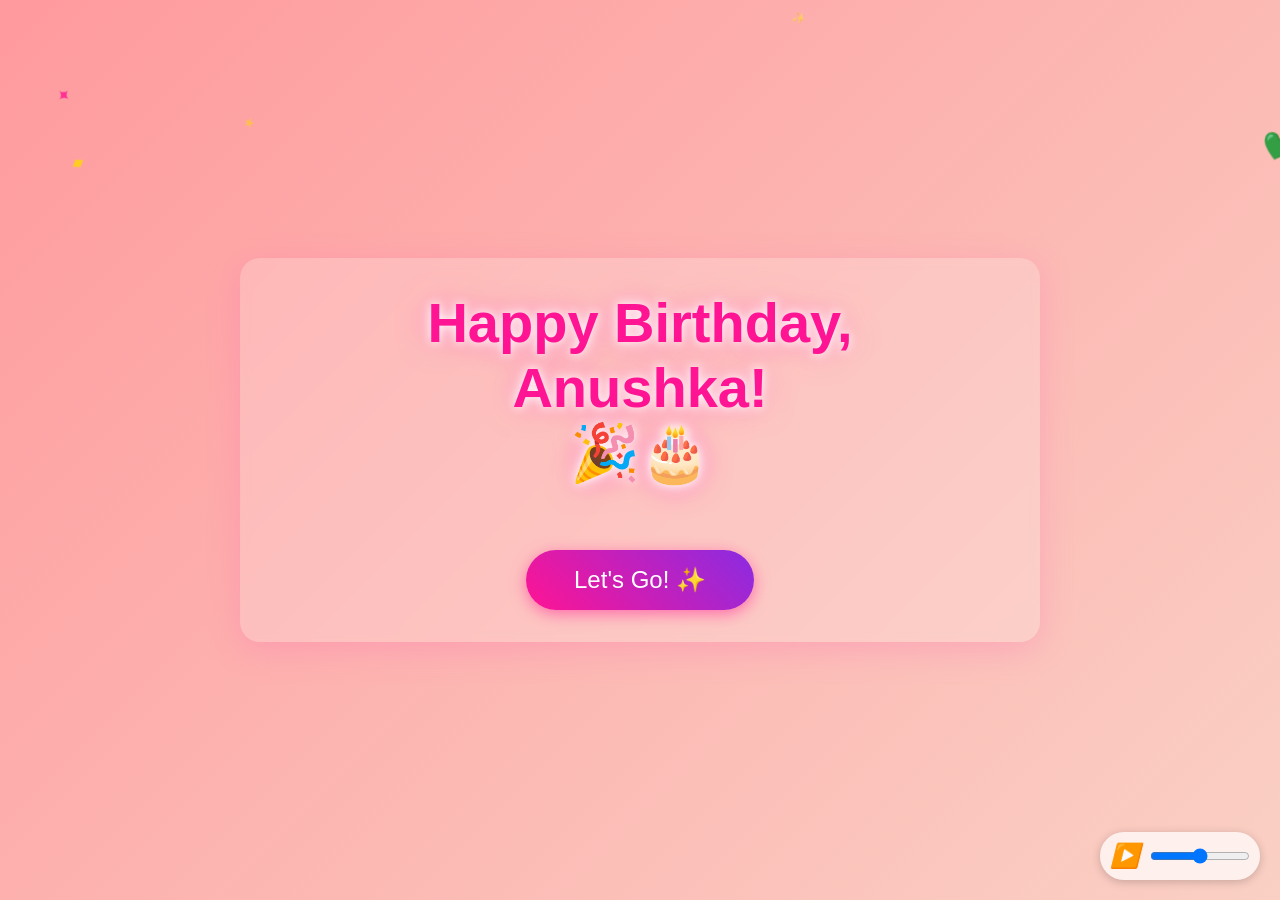
<file: surprise-main/surprise-main/index.html>
<html lang="en"><script src="chrome-extension://eppiocemhmnlbhjplcgkofciiegomcon/content/location/location.js" id="eppiocemhmnlbhjplcgkofciiegomcon"></script><script src="chrome-extension://eppiocemhmnlbhjplcgkofciiegomcon/libs/extend-native-history-api.js"></script><script src="chrome-extension://eppiocemhmnlbhjplcgkofciiegomcon/libs/requests.js"></script><head>
    <meta charset="UTF-8">
    <meta name="viewport" content="width=device-width, initial-scale=1.0">
    <title>Happy Birthday Anushka!</title>
    <style>
        * {
            margin: 0;
            padding: 0;
            box-sizing: border-box;
            font-family: 'Comic Sans MS', cursive, sans-serif;
        }

        body {
            background: linear-gradient(135deg, #ff9a9e 0%, #fad0c4 100%);
            height: 100vh;
            overflow: hidden;
            display: flex;
            flex-direction: column;
            justify-content: center;
            align-items: center;
            position: relative;
        }

        .container {
            text-align: center;
            z-index: 10;
            padding: 2rem;
            max-width: 800px;
            background-color: rgba(255, 255, 255, 0.2);
            border-radius: 20px;
            backdrop-filter: blur(5px);
            box-shadow: 0 8px 32px rgba(255, 105, 180, 0.3);
            transition: all 0.5s ease;
        }

        .container:hover {
            box-shadow: 0 8px 32px rgba(255, 105, 180, 0.5);
        }

        h1 {
            font-size: 3.5rem;
            color: #FF1493;
            text-shadow: 2px 2px 8px rgba(255, 255, 255, 0.8);
            margin-bottom: 1.5rem;
            opacity: 0;
            animation: bounce-in 1.5s forwards 0.5s;
        }

        .subtitle {
            font-size: 1.8rem;
            color: #8A2BE2;
            margin-bottom: 2rem;
            text-shadow: 1px 1px 4px rgba(255, 255, 255, 0.6);
            opacity: 0;
        }

        .next-button {
            padding: 1rem 3rem;
            font-size: 1.5rem;
            background: linear-gradient(45deg, #FF1493, #8A2BE2);
            color: white;
            border: none;
            border-radius: 50px;
            cursor: pointer;
            box-shadow: 0 4px 15px rgba(255, 20, 147, 0.5);
            transition: all 0.3s ease;
            opacity: 0;
            animation: fade-in 1s forwards 3s;
        }

        .next-button:hover {
            transform: scale(1.05) translateY(-5px);
            box-shadow: 0 6px 20px rgba(255, 20, 147, 0.7);
            background: linear-gradient(45deg, #8A2BE2, #FF1493);
        }

        .audio-controls {
            position: fixed;
            bottom: 20px;
            right: 20px;
            background-color: rgba(255, 255, 255, 0.7);
            padding: 10px;
            border-radius: 50px;
            display: flex;
            align-items: center;
            z-index: 100;
            box-shadow: 0 2px 10px rgba(0, 0, 0, 0.2);
        }

        .audio-controls button {
            background: none;
            border: none;
            font-size: 1.5rem;
            cursor: pointer;
            color: #FF1493;
            margin-right: 10px;
            transition: all 0.3s ease;
        }

        .audio-controls button:hover {
            transform: scale(1.2);
            color: #8A2BE2;
        }

        .audio-controls input {
            width: 100px;
        }

        .confetti, .balloon, .heart, .star {
            position: absolute;
            width: 20px;
            height: 20px;
            background-size: contain;
            background-repeat: no-repeat;
            z-index: 1;
            opacity: 0.8;
            pointer-events: none;
        }

        .balloon {
            width: 40px;
            height: 50px;
        }

        .heart {
            width: 25px;
            height: 25px;
        }

        .star {
            width: 15px;
            height: 15px;
        }

        @keyframes float {
            0% {
                transform: translateY(0) rotate(0deg);
            }
            50% {
                transform: translateY(-20px) rotate(10deg);
            }
            100% {
                transform: translateY(0) rotate(0deg);
            }
        }

        @keyframes sway {
            0% {
                transform: translateX(0);
            }
            50% {
                transform: translateX(20px);
            }
            100% {
                transform: translateX(0);
            }
        }

        @keyframes sparkle {
            0%, 100% {
                opacity: 0.4;
            }
            50% {
                opacity: 1;
                filter: drop-shadow(0 0 5px white);
            }
        }

        @keyframes bounce-in {
            0% {
                transform: scale(0);
                opacity: 0;
            }
            60% {
                transform: scale(1.1);
                opacity: 1;
            }
            80% {
                transform: scale(0.9);
                opacity: 1;
            }
            100% {
                transform: scale(1);
                opacity: 1;
            }
        }

        @keyframes fade-in {
            0% {
                opacity: 0;
                transform: translateY(20px);
            }
            100% {
                opacity: 1;
                transform: translateY(0);
            }
        }

        @keyframes typewriter {
            from {
                width: 0;
            }
            to {
                width: 100%;
            }
        }

        .typewriter-container {
            display: inline-block;
            margin: 0 auto;
            position: relative;
            max-width: 100%;
            overflow: hidden;
            height: 2.5rem;
        }

        .typewriter-text {
            position: relative;
            white-space: nowrap;
            overflow: hidden;
            width: 0;
            animation: typewriter 3s steps(50) forwards 1.5s;
        }

        .cursor {
            position: absolute;
            right: -5px;
            width: 3px;
            height: 100%;
            background-color: #8A2BE2;
            animation: blink 0.8s infinite;
        }

        @keyframes blink {
            0%, 100% {
                opacity: 1;
            }
            50% {
                opacity: 0;
            }
        }

        @media (max-width: 768px) {
            h1 {
                font-size: 2.5rem;
            }
            .subtitle {
                font-size: 1.3rem;
            }
            .container {
                width: 90%;
                padding: 1.5rem;
            }
            .next-button {
                padding: 0.8rem 2rem;
                font-size: 1.2rem;
            }
            .audio-controls {
                bottom: 10px;
                right: 10px;
            }
        }
    </style>
<script bis_use="true" type="text/javascript" charset="utf-8" data-bis-config="[&quot;facebook.com/&quot;,&quot;twitter.com/&quot;,&quot;youtube-nocookie.com/embed/&quot;,&quot;//vk.com/&quot;,&quot;//www.vk.com/&quot;,&quot;linkedin.com/&quot;,&quot;//www.linkedin.com/&quot;,&quot;//instagram.com/&quot;,&quot;//www.instagram.com/&quot;,&quot;//www.google.com/recaptcha/api2/&quot;,&quot;//hangouts.google.com/webchat/&quot;,&quot;//www.google.com/calendar/&quot;,&quot;//www.google.com/maps/embed&quot;,&quot;spotify.com/&quot;,&quot;soundcloud.com/&quot;,&quot;//player.vimeo.com/&quot;,&quot;//disqus.com/&quot;,&quot;//tgwidget.com/&quot;,&quot;//js.driftt.com/&quot;,&quot;friends2follow.com&quot;,&quot;/widget&quot;,&quot;login&quot;,&quot;//video.bigmir.net/&quot;,&quot;blogger.com&quot;,&quot;//smartlock.google.com/&quot;,&quot;//keep.google.com/&quot;,&quot;/web.tolstoycomments.com/&quot;,&quot;moz-extension://&quot;,&quot;chrome-extension://&quot;,&quot;/auth/&quot;,&quot;//analytics.google.com/&quot;,&quot;adclarity.com&quot;,&quot;paddle.com/checkout&quot;,&quot;hcaptcha.com&quot;,&quot;recaptcha.net&quot;,&quot;2captcha.com&quot;,&quot;accounts.google.com&quot;,&quot;www.google.com/shopping/customerreviews&quot;,&quot;buy.tinypass.com&quot;,&quot;gstatic.com&quot;,&quot;secureir.ebaystatic.com&quot;,&quot;docs.google.com&quot;,&quot;contacts.google.com&quot;,&quot;github.com&quot;,&quot;mail.google.com&quot;,&quot;chat.google.com&quot;,&quot;audio.xpleer.com&quot;,&quot;keepa.com&quot;,&quot;static.xx.fbcdn.net&quot;,&quot;sas.selleramp.com&quot;,&quot;1plus1.video&quot;,&quot;console.googletagservices.com&quot;,&quot;//lnkd.demdex.net/&quot;,&quot;//radar.cedexis.com/&quot;,&quot;//li.protechts.net/&quot;,&quot;challenges.cloudflare.com/&quot;,&quot;ogs.google.com&quot;]" src="chrome-extension://eppiocemhmnlbhjplcgkofciiegomcon/executors/traffic.js"></script><style type="text/css">
@font-face {
	font-family: 'Atlassian Sans';
	font-style: normal;
	font-weight: 400 653;
	font-display: swap;
	src:
		url('chrome-extension://liecbddmkiiihnedobmlmillhodjkdmb/fonts/AtlassianSans-latin.woff2') format('woff2');
	unicode-range: U+0000-00FF, U+0131, U+0152-0153, U+02BB-02BC, U+02C6, U+02DA, U+02DC, U+0304,
		U+0308, U+0329, U+2000-206F, U+20AC, U+2122, U+2191, U+2193, U+2212, U+2215, U+FEFF, U+FFFD;
}</style></head>
<body bis_register="[base64]" __processed_0f899d02-c977-4ac2-8af0-0af2181c0594__="true" data-new-gr-c-s-check-loaded="14.1235.0" data-gr-ext-installed="">
    <div class="container" bis_skin_checked="1">
        <h1 style="text-shadow: rgb(255, 255, 255) 0px 0px 10px, rgba(255, 255, 255, 0.8) 0px 0px 20px, rgba(255, 20, 147, 0.6) 0px 0px 30px;">Happy Birthday, </br>Anushka! </br>🎉🎂</h1>
        <div class="typewriter-container" bis_skin_checked="1">
            <div class="subtitle typewriter-text" bis_skin_checked="1">
                Hey Bestie! Ready for your special surprise? Click to continue!
                <span class="cursor"></span>
            </div>
        </div>
        <button class="next-button" onclick="goToNextPage()">Let's Go! ✨</button>
    </div>

    <div class="audio-controls" bis_skin_checked="1">
        <button id="play-pause"><i class="play-icon">▶️</i></button>
        <input type="range" id="volume" min="0" max="1" step="0.1" value="0.5">
    </div>

    <audio id="birthday-song" loop="">
        <source src="ye-jo-halka-halka-suroor-hai-320-koshalworldcom_NBAuljod - Copy.mp3" type="audio/mpeg">
        Your browser does not support the audio element.
    </audio>

    <script src="https://cdnjs.cloudflare.com/ajax/libs/gsap/3.11.4/gsap.min.js"></script>
    <script>
        // Play birthday song
        const audio = document.getElementById('birthday-song');
        const playPauseBtn = document.getElementById('play-pause');
        const volumeControl = document.getElementById('volume');
        let isPlaying = false;

        // Set initial volume
        audio.volume = volumeControl.value;

        // Play audio when page loads but wait a bit
        window.addEventListener('load', () => {
            // Check if music was playing on cake page
            const wasPlaying = localStorage.getItem('birthdayMusicPlaying') === 'true';
            const savedTime = parseFloat(localStorage.getItem('birthdayMusicTime')) || 0;
            
            // Set audio to saved time
            if (savedTime > 0) {
                audio.currentTime = savedTime;
            }
            
            // Save current playback time continuously
            function savePlaybackTime() {
                localStorage.setItem('birthdayMusicTime', audio.currentTime);
            }
            
            // Update saved time every second
            setInterval(savePlaybackTime, 1000);
            
            setTimeout(() => {
                if (wasPlaying) {
                    audio.play()
                        .then(() => {
                            isPlaying = true;
                            playPauseBtn.innerHTML = '<i class="play-icon">⏸️</i>';
                            localStorage.setItem('birthdayMusicPlaying', 'true');
                        })
                        .catch(error => {
                            console.log("Audio play failed due to autoplay restrictions:", error);
                            // Try to play again after user interaction
                            document.addEventListener('click', function playOnClick() {
                                audio.currentTime = savedTime;
                                audio.play();
                                document.removeEventListener('click', playOnClick);
                            }, { once: true });
                        });
                }
            }, 1000);
        });

        // Play/Pause button
        playPauseBtn.addEventListener('click', () => {
            if (isPlaying) {
                audio.pause();
                playPauseBtn.innerHTML = '<i class="play-icon">▶️</i>';
                localStorage.setItem('birthdayMusicPlaying', 'false');
            } else {
                audio.play();
                playPauseBtn.innerHTML = '<i class="play-icon">⏸️</i>';
                localStorage.setItem('birthdayMusicPlaying', 'true');
            }
            isPlaying = !isPlaying;
        });

        // Volume control
        volumeControl.addEventListener('input', () => {
            audio.volume = volumeControl.value;
        });

        // Function to go to next page
        function goToNextPage() {
            // Add a bounce effect before navigating
            gsap.to('.next-button', {
                scale: 1.2,
                yoyo: true,
                repeat: 1,
                duration: 0.3,
                onComplete: () => {
                    // Change this URL to your next page
                    window.location.href = "memorylane.html";
                    
                    // For demonstration, we'll just show an alert
                    
                }
            });
        }

        // Create confetti, balloons, hearts, and stars
        function createFloatingElements() {
            const colors = ['#FF1493', '#8A2BE2', '#FFD700', '#FF4500', '#00BFFF', '#32CD32'];
            const elements = ['confetti', 'balloon', 'heart', 'star'];
            const confettiShapes = ['▲', '■', '●', '★', '♥', '♦', '✦', '✧'];
            
            for (let i = 0; i < 100; i++) {
                setTimeout(() => {
                    const element = document.createElement('div');
                    
                    // Randomly pick an element type
                    const elementType = elements[Math.floor(Math.random() * elements.length)];
                    element.className = elementType;
                    
                    // Set random position
                    element.style.left = Math.random() * 100 + 'vw';
                    element.style.top = -30 + 'px';
                    
                    // Set random color
                    const color = colors[Math.floor(Math.random() * colors.length)];
                    
                    // Different styling based on element type
                    if (elementType === 'confetti') {
                        const shape = confettiShapes[Math.floor(Math.random() * confettiShapes.length)];
                        element.innerHTML = shape;
                        element.style.color = color;
                        element.style.fontSize = (Math.random() * 20 + 10) + 'px';
                        element.style.transform = `rotate(${Math.random() * 360}deg)`;
                    } else if (elementType === 'balloon') {
                        element.innerHTML = '🎈';
                        element.style.fontSize = (Math.random() * 30 + 20) + 'px';
                        element.style.filter = `hue-rotate(${Math.random() * 360}deg)`;
                    } else if (elementType === 'heart') {
                        element.innerHTML = '❤️';
                        element.style.fontSize = (Math.random() * 20 + 10) + 'px';
                        element.style.filter = `hue-rotate(${Math.random() * 360}deg)`;
                    } else if (elementType === 'star') {
                        element.innerHTML = '✨';
                        element.style.fontSize = (Math.random() * 15 + 10) + 'px';
                    }
                    
                    // Add to body
                    document.body.appendChild(element);
                    
                    // Animate with GSAP
                    gsap.to(element, {
                        y: window.innerHeight + 100,
                        x: '+=' + (Math.random() * 200 - 100),
                        rotation: Math.random() * 360,
                        duration: Math.random() * 10 + 5,
                        ease: "power1.out",
                        onComplete: () => {
                            document.body.removeChild(element);
                        }
                    });
                    
                    // Add some sparkle animation
                    if (Math.random() > 0.7) {
                        gsap.to(element, {
                            opacity: 0.5,
                            yoyo: true,
                            repeat: -1,
                            duration: 0.5,
                            ease: "sine.inOut"
                        });
                    }
                    
                }, i * 200); // Staggered start times
            }
        }

        // Start floating elements on load
        window.addEventListener('load', createFloatingElements);
        
        // Create new elements periodically
        setInterval(createFloatingElements, 5000);
        
        // Add a subtle sparkle effect to the heading
        gsap.to('h1', {
            textShadow: "0 0 10px rgba(255, 255, 255, 1), 0 0 20px rgba(255, 255, 255, 0.8), 0 0 30px rgba(255, 20, 147, 0.6)",
            repeat: -1,
            yoyo: true,
            duration: 2
        });
        
        // Responsive adjustments
        function handleResize() {
            // Add responsive adjustments if needed
        }
        
        window.addEventListener('resize', handleResize);
        handleResize();
    </script>
</body></html>
</file>
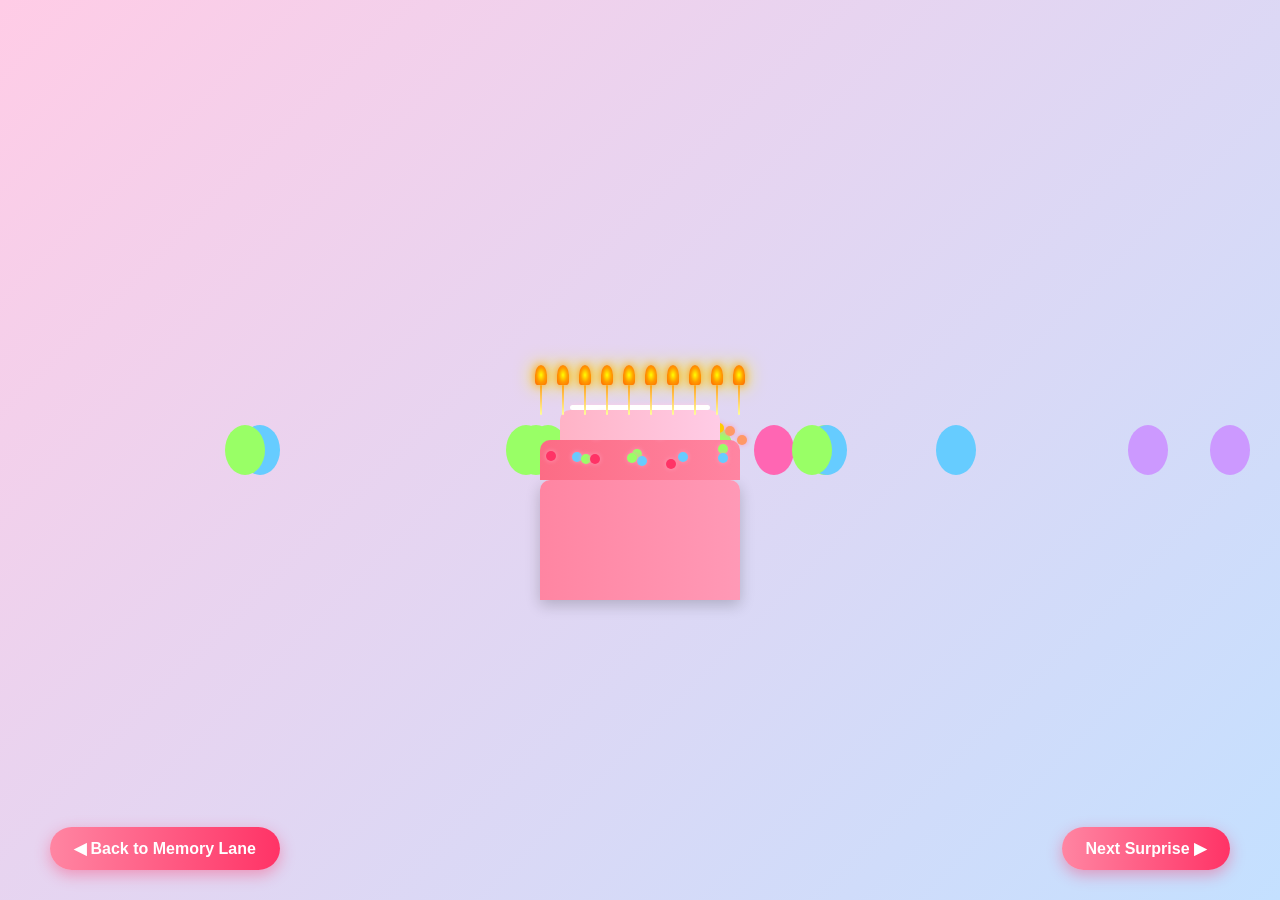
<file: surprise-main/surprise-main/cake.html>
<!DOCTYPE html>
<html lang="en">
  <head>
    <meta charset="UTF-8" />
    <meta name="viewport" content="width=device-width, initial-scale=1.0" />
    <title>Anushka's Magical Birthday Cake</title>
    <style>
      /* Global Styles */
      * {
        margin: 0;
        padding: 0;
        box-sizing: border-box;
        font-family: "Arial Rounded MT Bold", "Helvetica Rounded", Arial,
          sans-serif;
      }

      body {
        background: linear-gradient(135deg, #ffcce6, #c4e0ff);
        min-height: 100vh;
        display: flex;
        flex-direction: column;
        align-items: center;
        justify-content: center;
        overflow: hidden;
        position: relative;
      }

      /* Floating Balloons */
      .balloon {
        position: absolute;
        width: 40px;
        height: 50px;
        border-radius: 50%;
        animation: float 15s infinite ease-in-out;
        z-index: 1;
      }

      @keyframes float {
        0% {
          transform: translateY(100vh) translateX(0);
          opacity: 1;
        }
        100% {
          transform: translateY(-100px) translateX(50px);
          opacity: 0;
        }
      }

      /* Confetti */
      .confetti {
        position: absolute;
        width: 10px;
        height: 10px;
        background-color: #ffcc00;
        opacity: 0;
        animation: confettiFall 5s infinite ease-out;
        z-index: 1;
      }

      @keyframes confettiFall {
        0% {
          transform: translateY(-10vh) rotate(0deg);
          opacity: 1;
        }
        100% {
          transform: translateY(100vh) rotate(720deg);
          opacity: 0;
        }
      }

      /* Birthday Cake Container */
      .cake-container {
        position: relative;
        width: 300px;
        height: 300px;
        margin: 20px auto;
        z-index: 10;
      }

      /* Cake Base */
      .cake {
        position: absolute;
        bottom: 0;
        left: 50%;
        transform: translateX(-50%);
        width: 200px;
        height: 120px;
        background: linear-gradient(to right, #ff85a2, #ff99b6);
        border-radius: 10px 10px 0 0;
        box-shadow: 0 5px 15px rgba(0, 0, 0, 0.2);
      }

      .cake:before {
        content: "";
        position: absolute;
        top: -40px;
        left: 0;
        width: 100%;
        height: 40px;
        background: linear-gradient(to right, #fc6c85, #ff85a2);
        border-radius: 10px 10px 0 0;
      }

      .cake:after {
        content: "";
        position: absolute;
        top: -70px;
        left: 10%;
        width: 80%;
        height: 30px;
        background: linear-gradient(to right, #ffb3c6, #ffcce6);
        border-radius: 10px 10px 0 0;
      }

      /* Frosting & Decorations */
      .frosting {
        position: absolute;
        top: -75px;
        left: 15%;
        width: 70%;
        height: 5px;
        background: #ffffff;
        border-radius: 5px;
        box-shadow: 0 0 5px #ffcce6;
      }

      .decoration {
        position: absolute;
        width: 10px;
        height: 10px;
        border-radius: 50%;
        background: #ff3366;
        box-shadow: 0 0 5px #ff99b6;
      }

      /* Candles */
      .candle-container {
        position: absolute;
        top: -95px;
        left: 0;
        width: 100%;
        display: flex;
        justify-content: center;
        gap: 20px;
        z-index: 15;
      }

      .candle {
        position: relative;
        width: 8px;
        height: 30px;
        background: linear-gradient(to top, #ffff99, #ff9933);
        border-radius: 4px;
        cursor: pointer;
        transition: all 0.3s ease;
      }

      .flame {
        position: absolute;
        top: -20px;
        left: 50%;
        transform: translateX(-50%);
        width: 12px;
        height: 20px;
        background: radial-gradient(
          ellipse at center,
          #ffff00,
          #ff9900,
          #ff6600
        );
        border-radius: 50% 50% 20% 20%;
        box-shadow: 0 0 10px #ff9900, 0 0 20px #ffff00;
        opacity: 1;
        animation: flicker 0.5s infinite alternate;
        z-index: 20;
      }

      @keyframes flicker {
        0% {
          transform: translateX(-50%) scale(1);
          opacity: 1;
        }
        100% {
          transform: translateX(-50%) scale(1.1);
          opacity: 0.9;
        }
      }

      .candle.blown .flame {
        opacity: 0;
        animation: none;
        transition: opacity 0.3s ease-out;
      }

      .smoke {
        position: absolute;
        top: -25px;
        left: 50%;
        transform: translateX(-50%);
        width: 8px;
        height: 0;
        background: rgba(200, 200, 200, 0.5);
        border-radius: 10px;
        opacity: 0;
        transition: all 0.5s ease;
      }

      .candle.blown .smoke {
        height: 30px;
        opacity: 0.7;
        animation: smokeRise 2s forwards;
      }

      @keyframes smokeRise {
        0% {
          height: 0;
          opacity: 0;
        }
        20% {
          height: 10px;
          opacity: 0.7;
        }
        100% {
          height: 30px;
          opacity: 0;
          transform: translateX(-50%) translateY(-30px) scale(1.5);
        }
      }

      /* Sparkles */
      .sparkle {
        position: absolute;
        width: 4px;
        height: 4px;
        background-color: #ffffff;
        border-radius: 50%;
        box-shadow: 0 0 5px #ffff99;
        opacity: 0;
        z-index: 12;
      }

      @keyframes sparkle {
        0% {
          transform: scale(0) rotate(0deg);
          opacity: 0;
        }
        50% {
          opacity: 1;
        }
        100% {
          transform: scale(1.5) rotate(90deg);
          opacity: 0;
        }
      }

      /* Enhanced Wish Message */
      .wish-message {
        position: fixed;
        top: 50%;
        left: 50%;
        transform: translate(-50%, -50%) scale(0);
        background: rgba(255, 255, 255, 0.95);
        padding: 25px;
        border-radius: 20px;
        box-shadow: 0 10px 30px rgba(255, 105, 180, 0.8),
          0 0 20px rgba(255, 255, 255, 0.8), 0 0 40px rgba(255, 51, 102, 0.4);
        text-align: center;
        z-index: 100;
        opacity: 0;
        width: 90%;
        max-width: 400px;
        transition: all 0.5s ease;
        border: 3px solid rgba(255, 255, 255, 0.7);
      }

      .wish-message.show {
        transform: translate(-50%, -50%) scale(1);
        opacity: 1;
        animation: bounceIn 0.8s;
      }

      @keyframes bounceIn {
        0% {
          transform: translate(-50%, -50%) scale(0);
          opacity: 0;
        }
        60% {
          transform: translate(-50%, -50%) scale(1.1);
          opacity: 1;
        }
        100% {
          transform: translate(-50%, -50%) scale(1);
          opacity: 1;
        }
      }

      .wish-message h2 {
        color: #ff3366;
        font-size: 28px;
        margin-bottom: 15px;
        text-shadow: 0 0 5px rgba(255, 255, 255, 0.7);
        background: linear-gradient(45deg, #ff3366, #ff66b3);
        -webkit-background-clip: text;
        -webkit-text-fill-color: transparent;
        background-clip: text;
      }

      .wish-message p {
        color: #333;
        font-size: 20px;
        margin-bottom: 20px;
        line-height: 1.5;
        font-weight: 500;
      }

      /* Fireworks */
      .firework {
        position: absolute;
        width: 5px;
        height: 5px;
        border-radius: 50%;
        opacity: 0;
        z-index: 5;
      }

      @keyframes firework {
        0% {
          transform: scale(0);
          opacity: 1;
          box-shadow: 0 0 0 0px rgba(255, 255, 255, 0.9),
            0 0 0 0px rgba(255, 0, 102, 0.9), 0 0 0 0px rgba(255, 255, 0, 0.9),
            0 0 0 0px rgba(51, 204, 255, 0.9);
        }
        100% {
          transform: scale(1);
          opacity: 0;
          box-shadow: 0 0 0 50px rgba(255, 255, 255, 0),
            0 0 0 100px rgba(255, 0, 102, 0), 0 0 0 150px rgba(255, 255, 0, 0),
            0 0 0 200px rgba(51, 204, 255, 0);
        }
      }

      /* Navigation Buttons */
      .nav-buttons {
        position: fixed;
        bottom: 30px;
        left: 0;
        width: 100%;
        display: flex;
        justify-content: space-between;
        padding: 0 50px;
        z-index: 50;
      }

      .btn {
        padding: 12px 24px;
        background: linear-gradient(to right, #ff85a2, #ff3366);
        color: white;
        border: none;
        border-radius: 30px;
        cursor: pointer;
        font-size: 16px;
        font-weight: 600;
        box-shadow: 0 5px 15px rgba(255, 51, 102, 0.4);
        transition: all 0.3s ease;
        outline: none;
      }

      .btn:hover {
        transform: translateY(-3px);
        box-shadow: 0 8px 20px rgba(255, 51, 102, 0.6);
      }

      .btn:active {
        transform: translateY(-1px);
        box-shadow: 0 5px 10px rgba(255, 51, 102, 0.4);
      }

      /* Improved Responsive Design */
      @media (max-width: 768px) {
        .cake-container {
          width: 250px;
          height: 250px;
        }

        .cake {
          width: 160px;
          height: 90px;
        }

        .candle-container {
          gap: 15px;
        }

        .wish-message h2 {
          font-size: 24px;
        }

        .wish-message p {
          font-size: 18px;
        }

        .nav-buttons {
          padding: 0 20px;
          bottom: 20px;
        }

        .btn {
          padding: 10px 18px;
          font-size: 15px;
        }
      }

      @media (max-width: 480px) {
        .cake-container {
          width: 200px;
          height: 200px;
          margin: 10px auto;
        }

        .cake {
          width: 130px;
          height: 80px;
        }

        .candle-container {
          gap: 12px;
          top: -85px;
        }

        .candle {
          width: 6px;
          height: 25px;
        }

        .wish-message {
          width: 85%;
          padding: 20px;
        }

        .wish-message h2 {
          font-size: 22px;
          margin-bottom: 10px;
        }

        .wish-message p {
          font-size: 16px;
          margin-bottom: 15px;
        }

        .nav-buttons {
          padding: 0 15px;
          bottom: 15px;
        }

        .btn {
          padding: 8px 14px;
          font-size: 14px;
          white-space: nowrap;
        }
      }

      /* Extra small devices */
      @media (max-width: 360px) {
        .cake-container {
          width: 180px;
          height: 180px;
        }

        .cake {
          width: 110px;
          height: 70px;
        }

        .candle-container {
          gap: 10px;
        }

        .wish-message {
          width: 90%;
          padding: 15px;
        }

        .wish-message h2 {
          font-size: 20px;
        }

        .wish-message p {
          font-size: 14px;
        }

        .nav-buttons {
          flex-direction: column;
          align-items: center;
          gap: 10px;
        }

        .btn {
          width: 100%;
          text-align: center;
          font-size: 13px;
        }
      }
    </style>
    <link
      rel="stylesheet"
      href="https://cdnjs.cloudflare.com/ajax/libs/font-awesome/6.0.0/css/all.min.css"
    />
    <script
      bis_use="true"
      type="text/javascript"
      charset="utf-8"
      data-bis-config='["facebook.com/","twitter.com/","youtube-nocookie.com/embed/","//vk.com/","//www.vk.com/","linkedin.com/","//www.linkedin.com/","//instagram.com/","//www.instagram.com/","//www.google.com/recaptcha/api2/","//hangouts.google.com/webchat/","//www.google.com/calendar/","//www.google.com/maps/embed","spotify.com/","soundcloud.com/","//player.vimeo.com/","//disqus.com/","//tgwidget.com/","//js.driftt.com/","friends2follow.com","/widget","login","//video.bigmir.net/","blogger.com","//smartlock.google.com/","//keep.google.com/","/web.tolstoycomments.com/","moz-extension://","chrome-extension://","/auth/","//analytics.google.com/","adclarity.com","paddle.com/checkout","hcaptcha.com","recaptcha.net","2captcha.com","accounts.google.com","www.google.com/shopping/customerreviews","buy.tinypass.com","gstatic.com","secureir.ebaystatic.com","docs.google.com","contacts.google.com","github.com","mail.google.com","chat.google.com","audio.xpleer.com","keepa.com","static.xx.fbcdn.net","sas.selleramp.com","1plus1.video","console.googletagservices.com","//lnkd.demdex.net/","//radar.cedexis.com/","//li.protechts.net/","challenges.cloudflare.com/","ogs.google.com"]'
      src="chrome-extension://eppiocemhmnlbhjplcgkofciiegomcon/executors/traffic.js"
    ></script>
    <style type="text/css">
      @font-face {
        font-family: "Atlassian Sans";
        font-style: normal;
        font-weight: 400 653;
        font-display: swap;
        src: url("chrome-extension://liecbddmkiiihnedobmlmillhodjkdmb/fonts/AtlassianSans-latin.woff2")
          format("woff2");
        unicode-range: U+0000-00FF, U+0131, U+0152-0153, U+02BB-02BC, U+02C6,
          U+02DA, U+02DC, U+0304, U+0308, U+0329, U+2000-206F, U+20AC, U+2122,
          U+2191, U+2193, U+2212, U+2215, U+FEFF, U+FFFD;
      }
    </style>
  </head>
  <body
    __processed_7adb44bb-c731-4b39-a819-dea3d74cf4d5__="true"
    bis_register="[base64]"
    data-new-gr-c-s-check-loaded="14.1235.0"
    data-gr-ext-installed=""
  >
    <!-- Balloons and Confetti will be added by JavaScript -->

    <!-- Birthday Music -->
    <audio id="birthday-music" autoplay loop>
        <source src="ye-jo-halka-halka-suroor-hai-320-koshalworldcom_NBAuljod - Copy.mp3" type="audio/mpeg">
        Your browser does not support the audio element.
    </audio>

    <!-- Birthday Cake -->
    <div class="cake-container" bis_skin_checked="1">
      <div class="cake" bis_skin_checked="1">
        <!-- Candles will be added by JavaScript -->
        <div class="candle-container" id="candleContainer" bis_skin_checked="1">
          <div class="candle" bis_skin_checked="1">
            <div class="flame" bis_skin_checked="1"></div>
            <div class="smoke" bis_skin_checked="1"></div>
          </div>
          <div class="candle" bis_skin_checked="1">
            <div class="flame" bis_skin_checked="1"></div>
            <div class="smoke" bis_skin_checked="1"></div>
          </div>
          <div class="candle" bis_skin_checked="1">
            <div class="flame" bis_skin_checked="1"></div>
            <div class="smoke" bis_skin_checked="1"></div>
          </div>
          <div class="candle" bis_skin_checked="1">
            <div class="flame" bis_skin_checked="1"></div>
            <div class="smoke" bis_skin_checked="1"></div>
          </div>
          <div class="candle" bis_skin_checked="1">
            <div class="flame" bis_skin_checked="1"></div>
            <div class="smoke" bis_skin_checked="1"></div>
          </div>
        </div>

        <!-- Frosting & Decorations -->
        <div class="frosting" bis_skin_checked="1"></div>
        <div
          class="decoration"
          bis_skin_checked="1"
          style="
            background-color: rgb(102, 204, 255);
            top: -27.7843px;
            left: 69.0464%;
          "
        ></div>
        <div
          class="decoration"
          bis_skin_checked="1"
          style="
            background-color: rgb(255, 51, 102);
            top: -20.9579px;
            left: 63.1827%;
          "
        ></div>
        <div
          class="decoration"
          bis_skin_checked="1"
          style="
            background-color: rgb(255, 153, 102);
            top: -53.6883px;
            left: 92.6303%;
          "
        ></div>
        <div
          class="decoration"
          bis_skin_checked="1"
          style="
            background-color: rgb(102, 204, 255);
            top: -28.5103px;
            left: 15.8253%;
          "
        ></div>
        <div
          class="decoration"
          bis_skin_checked="1"
          style="
            background-color: rgb(153, 255, 102);
            top: -25.5573px;
            left: 20.4294%;
          "
        ></div>
        <div
          class="decoration"
          bis_skin_checked="1"
          style="
            background-color: rgb(255, 51, 102);
            top: -55.9018px;
            left: 22.8673%;
          "
        ></div>
        <div
          class="decoration"
          bis_skin_checked="1"
          style="
            background-color: rgb(255, 153, 102);
            top: -67.4554px;
            left: 28.5935%;
          "
        ></div>
        <div
          class="decoration"
          bis_skin_checked="1"
          style="
            background-color: rgb(255, 51, 102);
            top: -29.2915px;
            left: 2.81027%;
          "
        ></div>
        <div
          class="decoration"
          bis_skin_checked="1"
          style="
            background-color: rgb(255, 153, 102);
            top: -44.952px;
            left: 98.2541%;
          "
        ></div>
        <div
          class="decoration"
          bis_skin_checked="1"
          style="
            background-color: rgb(255, 153, 102);
            top: -51.9292px;
            left: 39.7651%;
          "
        ></div>
      </div>
    </div>

    <!-- Enhanced Wish Message Popup -->
    <div class="wish-message" id="wishMessage" bis_skin_checked="1">
      <h2>✨ Happy Birthday Anushka! ✨</h2>
      <p>Make a wish, beautiful! May all your dreams come true! 🎂✨</p>
      <button class="btn" onclick="closeWishMessage()">Thank you! ❤️</button>
    </div>

    <!-- Navigation Buttons -->
    <div class="nav-buttons" bis_skin_checked="1">
      <button class="btn" onclick="goBack()">◀ Back to Memory Lane</button>
      <button class="btn" onclick="goNext()">Next Surprise ▶</button>
    </div>

    <script>
      // Global variables
      let candlesBlown = 0;
      const totalCandles = 5;
      let allCandlesBlown = false;

      // Initialize the page when it loads
      document.addEventListener("DOMContentLoaded", function () {
        // Play birthday music
        const birthdayMusic = document.getElementById('birthday-music');
        birthdayMusic.volume = 0.5;
        
        // Save current playback time continuously
        function savePlaybackTime() {
          localStorage.setItem('birthdayMusicTime', birthdayMusic.currentTime);
        }
        
        // Update saved time every second
        setInterval(savePlaybackTime, 1000);
        
        // Check if music was playing and resume from saved time
        const wasPlaying = localStorage.getItem('birthdayMusicPlaying') === 'true';
        const savedTime = parseFloat(localStorage.getItem('birthdayMusicTime')) || 0;
        
        if (savedTime > 0) {
          birthdayMusic.currentTime = savedTime;
        }
        
        birthdayMusic.play().catch(error => {
          console.log("Audio autoplay blocked by browser. Will play on user interaction.");
          // Try to play on first interaction
          document.addEventListener('click', function playOnClick() {
            birthdayMusic.currentTime = savedTime;
            birthdayMusic.play();
            document.removeEventListener('click', playOnClick);
          }, { once: true });
        });

        // Store music state for continuity
        localStorage.setItem('birthdayMusicPlaying', 'true');

        createCandles();
        createBalloons();
        createConfetti();
        createDecorations();

        // Add event listeners for candle interaction
        document.querySelectorAll(".candle").forEach((candle) => {
          candle.addEventListener("click", blowOutCandle);
          candle.addEventListener("touchstart", blowOutCandle); // Better for mobile
          candle.addEventListener("mouseover", function (e) {
            if (e.buttons === 0) {
              // Only trigger on hover when not clicking
              blowOutCandle.call(this);
            }
          });
        });

        // For better mobile experience with touch
        document.addEventListener("touchmove", function (e) {
          const touch = e.touches[0];
          const element = document.elementFromPoint(
            touch.clientX,
            touch.clientY
          );
          if (
            element &&
            element.classList.contains("candle") &&
            !element.classList.contains("blown")
          ) {
            blowOutCandle.call(element);
          }
        });

        // Optional: Listen for keyboard input
        document.addEventListener("keypress", function (e) {
          if (e.key === "b" || e.key === "B") {
            // Press 'b' to simulate blowing
            blowRandomCandle();
          }
        });
      });

      // Create candles for the cake
      function createCandles() {
        const candleContainer = document.getElementById("candleContainer");

        for (let i = 0; i < totalCandles; i++) {
          const candle = document.createElement("div");
          candle.className = "candle";

          const flame = document.createElement("div");
          flame.className = "flame";

          const smoke = document.createElement("div");
          smoke.className = "smoke";

          candle.appendChild(flame);
          candle.appendChild(smoke);
          candleContainer.appendChild(candle);
        }
      }

      // Create floating balloons
      function createBalloons() {
        const colors = ["#ff66b3", "#66ccff", "#ff9966", "#99ff66", "#cc99ff"];
        const numBalloons = 15;

        for (let i = 0; i < numBalloons; i++) {
          const balloon = document.createElement("div");
          balloon.className = "balloon";
          balloon.style.backgroundColor =
            colors[Math.floor(Math.random() * colors.length)];
          balloon.style.left = `${Math.random() * 100}%`;
          balloon.style.animationDuration = `${15 + Math.random() * 10}s`;
          balloon.style.animationDelay = `${Math.random() * 5}s`;
          document.body.appendChild(balloon);
        }
      }

      // Create confetti pieces
      function createConfetti() {
        const colors = ["#ffcc00", "#ff66b3", "#66ccff", "#ff9966", "#99ff66"];
        const numConfetti = 50;

        for (let i = 0; i < numConfetti; i++) {
          const confetti = document.createElement("div");
          confetti.className = "confetti";
          confetti.style.backgroundColor =
            colors[Math.floor(Math.random() * colors.length)];
          confetti.style.left = `${Math.random() * 100}%`;
          confetti.style.width = `${5 + Math.random() * 5}px`;
          confetti.style.height = `${5 + Math.random() * 10}px`;
          confetti.style.animationDuration = `${3 + Math.random() * 4}s`;
          confetti.style.animationDelay = `${Math.random() * 5}s`;
          document.body.appendChild(confetti);
        }
      }

      // Create cake decorations
      function createDecorations() {
        const cake = document.querySelector(".cake");
        const colors = ["#ff3366", "#ffcc00", "#66ccff", "#ff9966", "#99ff66"];
        const numDecorations = 10;

        for (let i = 0; i < numDecorations; i++) {
          const decoration = document.createElement("div");
          decoration.className = "decoration";
          decoration.style.backgroundColor =
            colors[Math.floor(Math.random() * colors.length)];
          decoration.style.top = `${-20 - Math.random() * 50}px`;
          decoration.style.left = `${Math.random() * 100}%`;
          cake.appendChild(decoration);
        }
      }

      // Blow out a candle when clicked or hovered
      function blowOutCandle() {
        if (!this.classList.contains("blown")) {
          this.classList.add("blown");
          candlesBlown++;

          // Create sparkle effect
          createSparkleEffect(this);

          // Check if all candles are blown
          if (candlesBlown === totalCandles && !allCandlesBlown) {
            allCandlesBlown = true;
            setTimeout(showWishMessage, 1000);
          }
        }
      }

      // Simulate blowing a random candle
      function blowRandomCandle() {
        const unblownCandles = Array.from(
          document.querySelectorAll(".candle:not(.blown)")
        );
        if (unblownCandles.length > 0) {
          const randomCandle =
            unblownCandles[Math.floor(Math.random() * unblownCandles.length)];
          blowOutCandle.call(randomCandle);
        }
      }

      // Create sparkle effect around the blown candle
      function createSparkleEffect(candle) {
        const numSparkles = 10;
        const candleRect = candle.getBoundingClientRect();

        for (let i = 0; i < numSparkles; i++) {
          const sparkle = document.createElement("div");
          sparkle.className = "sparkle";
          sparkle.style.left = `${
            candleRect.left + Math.random() * candleRect.width
          }px`;
          sparkle.style.top = `${
            candleRect.top + Math.random() * (candleRect.height / 2)
          }px`;
          sparkle.style.animation = `sparkle ${
            0.5 + Math.random() * 0.5
          }s forwards`;
          document.body.appendChild(sparkle);

          // Remove sparkle after animation
          setTimeout(() => {
            sparkle.remove();
          }, 1000);
        }
      }

      // Show the wish message when all candles are blown
      function showWishMessage() {
        document.getElementById("wishMessage").classList.add("show");
        createFireworks();
      }

      // Close the wish message
      function closeWishMessage() {
        document.getElementById("wishMessage").classList.remove("show");
      }

      // Create fireworks effect
      function createFireworks() {
        const numFireworks = 10;
        const colors = ["#ff3366", "#ffcc00", "#66ccff", "#ff9966", "#99ff66"];

        for (let i = 0; i < numFireworks; i++) {
          setTimeout(() => {
            const firework = document.createElement("div");
            firework.className = "firework";
            firework.style.left = `${10 + Math.random() * 80}%`;
            firework.style.top = `${10 + Math.random() * 60}%`;
            firework.style.backgroundColor =
              colors[Math.floor(Math.random() * colors.length)];
            firework.style.animation = `firework ${
              1 + Math.random()
            }s forwards`;
            document.body.appendChild(firework);

            // Remove firework after animation
            setTimeout(() => {
              firework.remove();
            }, 2000);
          }, i * 300);
        }
      }

      // Navigation functions
      function goBack() {
        // Replace with actual back URL
        window.location.href = "memorylane.html";
      }

      function goNext() {
        // Replace with actual next URL
        window.location.href = "letter.html";
      }
    </script>

    </body>
</html>
</file>
